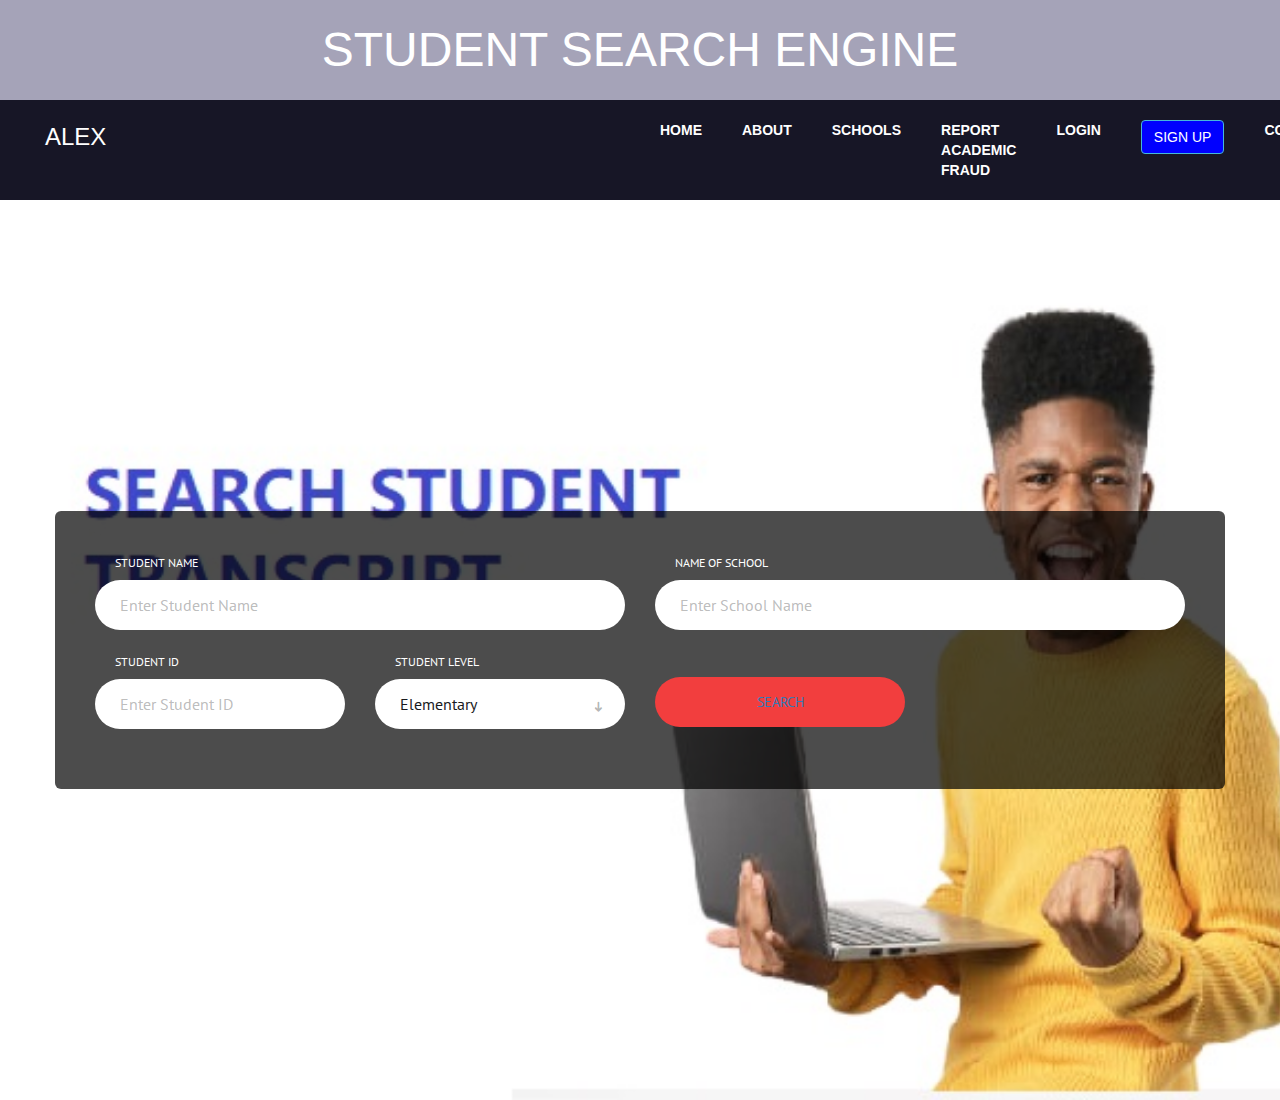
<file: Alex/index.html>
<!DOCTYPE html>
<html lang="en">

<head>
	<meta charset="utf-8">
	<meta http-equiv="X-UA-Compatible" content="IE=edge">
	<meta name="viewport" content="width=device-width, initial-scale=1">

	<title>Alex</title>

	<!-- Google font -->
	<link href="https://fonts.googleapis.com/css?family=PT+Sans:400" rel="stylesheet">

	<!-- Bootstrap -->
	<link type="text/css" rel="stylesheet" href="css/bootstrap.min.css" />

	<!-- Custom stlylesheet -->
	<link type="text/css" rel="stylesheet" href="css/style.css" />
	<link type="text/css" rel="stylesheet" href="css/header.css" />
	<script type="text/javascript" src="header.js"></script>

</head>

<body>
	<!-- Nav Bar -->

			<div class="text">
        <h2>STUDENT SEARCH ENGINE</h2>
    </div>
    <div class="nav">
        <div class="logo">
            <a href="index.php">ALEX</a>
        </div>
        <ul>
            <li><a href="index.php">Home</a></li>
            <li><a href="about.html">About</a></li>
            <li><a href="schools.php">Schools</a></li>
            <li><a href="fraud.php">Report Academic Fraud</a></li>
            <li><a href="login.php">Login</a></li>
            <li class="nav-iten">
                    <a href="register.php"><button class="btn btn-info" style="background-color:blue;"> SIGN UP</button></a>
                  </li>
            <li><a href="contact.php">Contact</a></li>
        </ul>
    </div>
  <!-- End Nav Bar -->

	<div id="booking" class="section">
		<div class="section-center">
			<div class="container">
				<div class="row">
					<div class="booking-form">
						<form>
							<!--<div class="form-group">
								<div class="form-checkbox">
									<label for="roundtrip">
										<input type="radio" id="roundtrip" name="flight-type">
										<span></span>Roundtrip
									</label>
									<label for="one-way">
										<input type="radio" id="one-way" name="flight-type">
										<span></span>One way
									</label>
									<label for="multi-city">
										<input type="radio" id="multi-city" name="flight-type">
										<span></span>Multi-City
									</label>
								</div>
							</div> -->
							<div class="row">
								<div class="col-md-6">
									<div class="form-group">
										<span class="form-label">Student Name</span>
										<input class="form-control" type="text" placeholder="Enter Student Name">
									</div>
								</div>
								<div class="col-md-6">
									<div class="form-group">
										<span class="form-label">Name of School</span>
										<input class="form-control" type="text" placeholder="Enter School Name">
									</div>
								</div>
							</div>
							<div class="row">
								<div class="col-md-3">
									<div class="form-group">
										<span class="form-label">Student ID</span>
										<input class="form-control" type="number" placeholder="Enter Student ID">
									</div>
								</div>
								<div class="col-md-3">
									<div class="form-group">
										<span class="form-label">Student Level</span>
										<select class="form-control">
											<option>Elementary</option>
											<option>Junior High</option>
											<option>Senior High</option>
										</select>
										<span class="select-arrow"></span>
									</div>
								</div>
								<div class="col-md-3">
									<div class="form-btn">
										<button class="submit-btn"><a href="student.html">SEARCH</a></button>
									</div>
								</div>
							</div>
						</form>
					</div>
				</div>
			</div>
		</div>
	</div>
</body>

</html>
</file>
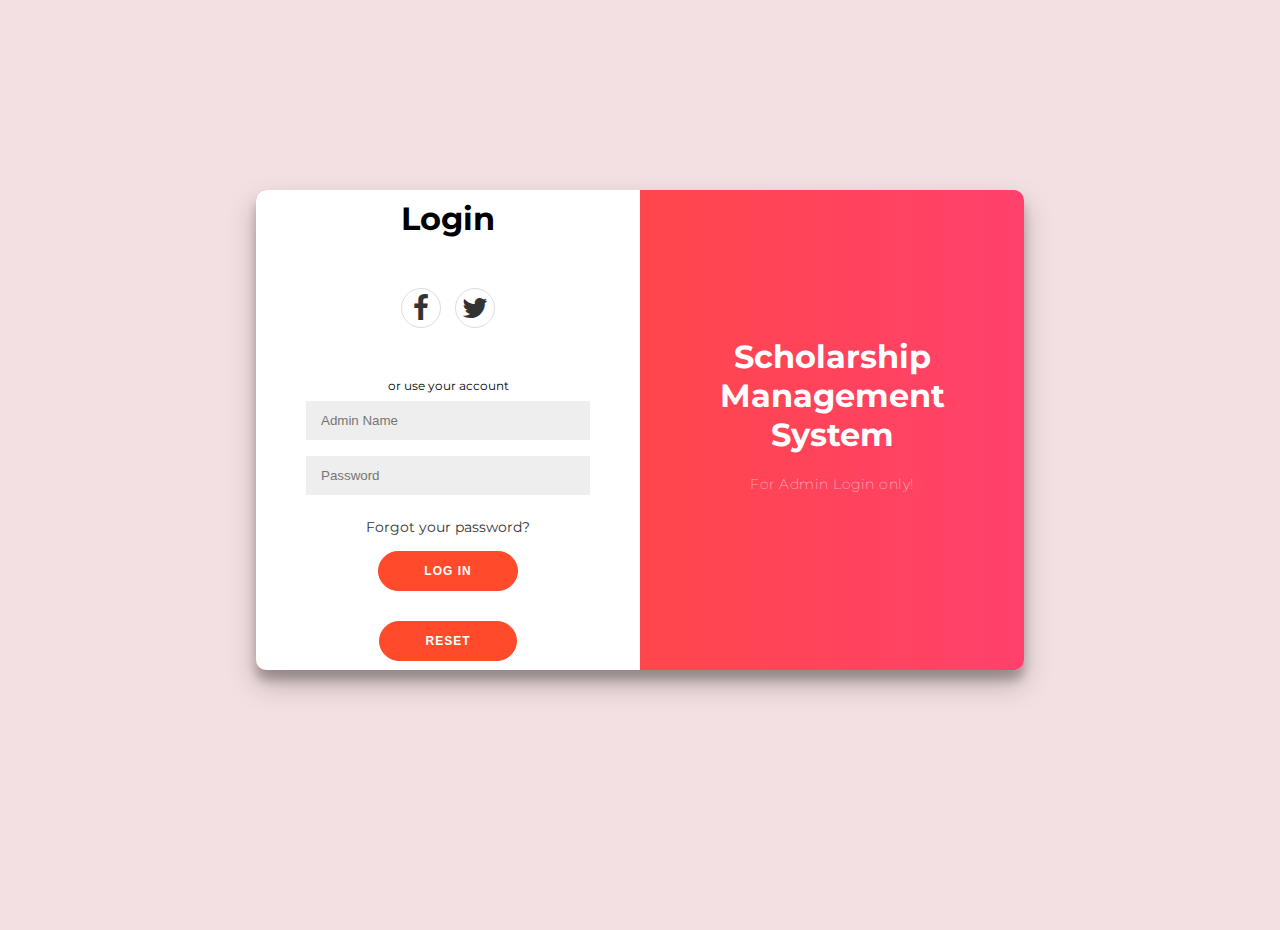
<file: Scholarship Management/Project Code/index.html>
<!DOCTYPE html>
<html>
<head>
  <link rel="stylesheet" href="login.css">
  <link rel="stylesheet" href="https://cdnjs.cloudflare.com/ajax/libs/font-awesome/4.7.0/css/font-awesome.min.css">
  <script type="text/javascript" src="login.js"></script>
  <title>Scholarship Management System</title>
</head>
<body>
  <div class="container" id="container">
    <div class="form-container log-in-container">
      <form action="#">
        <h1>Login</h1>
        <div class="social-container">
          <a href="#" class="social"><i class="fa fa-facebook fa-2x"></i></a>
          <a href="#" class="social"><i class="fab fa fa-twitter fa-2x"></i></a>
        </div>
        <span>or use your account</span>
        <input type="email" placeholder="Admin Name" id="email" />
        <input type="password" placeholder="Password" id="pwd1" />
        <a href="#">Forgot your password?</a>
        <button onclick="login()">Log In</button>
        <div style="height:30px;"></div>
        <button onclick="clearFunc()">Reset</button>
      </form>
    </div>
    <div class="overlay-container">
      <div class="overlay">
        <div class="overlay-panel overlay-right">
          <h1>Scholarship Management System</h1>
          <p>For Admin Login only!</p>
        </div>
      </div>
    </div>
  </div>
</body>
</html>
</file>
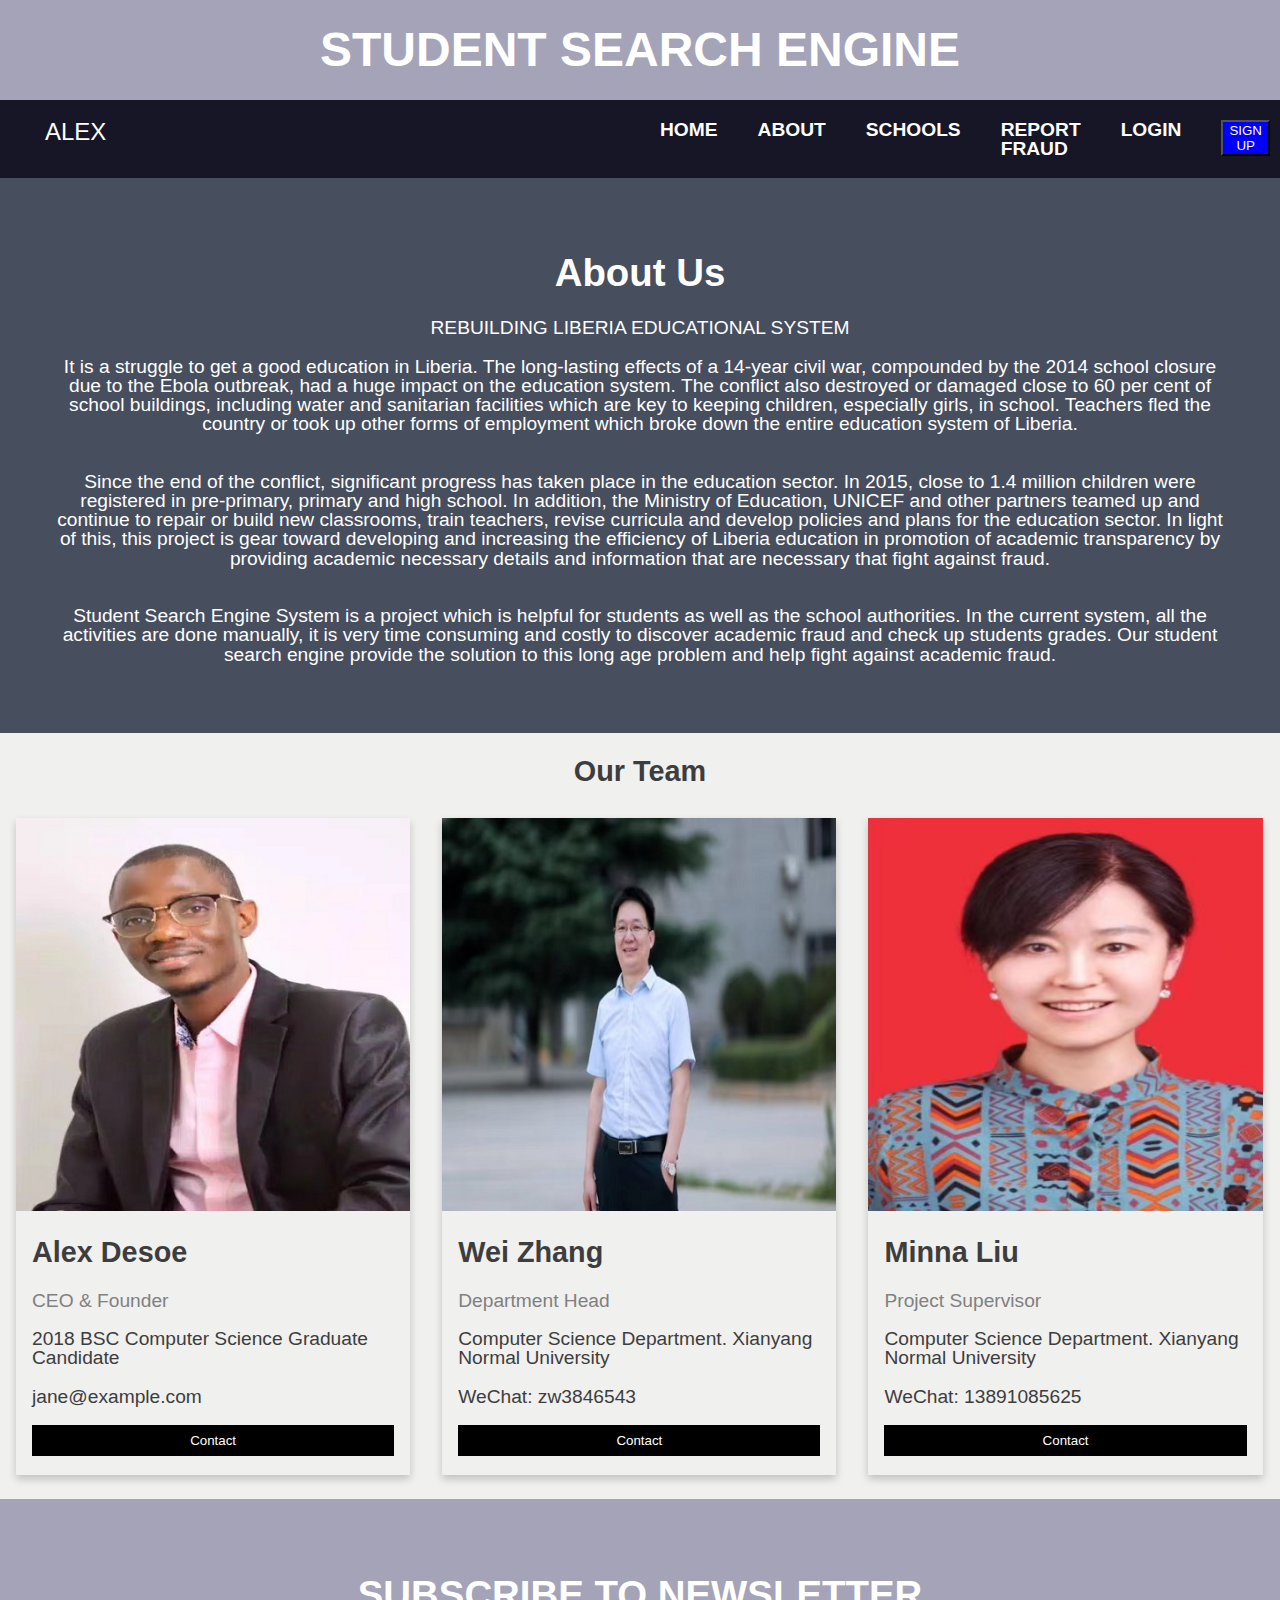
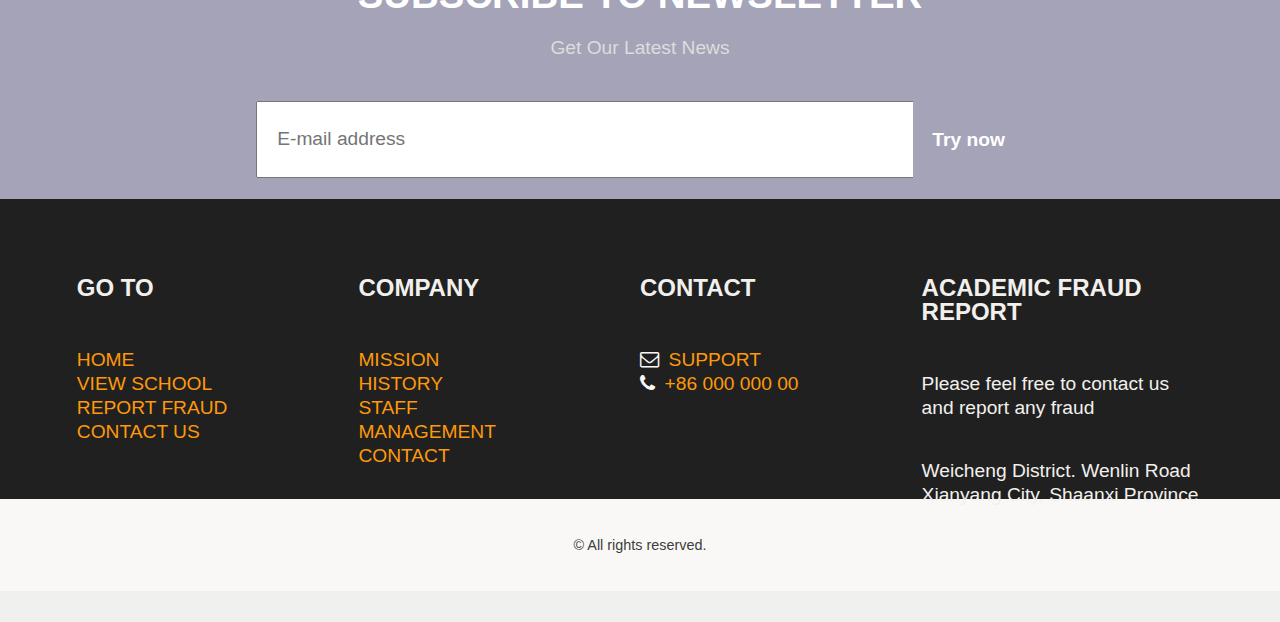
<file: Alex/about.html>
<!DOCTYPE html>
<html>
<head>
	<meta charset="utf-8">
	<meta name="viewport" content="width=device-width, initial-scale=1">
	<title>About</title>
	<link type="text/css" rel="stylesheet" href="css/style.css" />
	<link type="text/css" rel="stylesheet" href="css/footer.css" />
	<link type="text/css" rel="stylesheet" href="css/about.css" />
	<link type="text/css" rel="stylesheet" href="css/header.css" />
	<script type="text/javascript" src="header.js"></script>
</head>
<body>

	<!-- Nav Bar -->

			<div class="text">
        <h2>STUDENT SEARCH ENGINE</h2>
    </div>
    <div class="nav">
        <div class="logo">
            <a href="index.php">ALEX</a>
        </div>
        <ul>
            <li><a href="index.php">Home</a></li>
            <li><a href="about.html">About</a></li>
            <li><a href="schools.php">Schools</a></li>
            <li><a href="fraud.php">Report Fraud</a></li>
            <li><a href="login.php">Login</a></li>
            <li class="nav-iten">
                    <a href="register.php"><button class="btn btn-info" style="background-color:blue; color:white;"> SIGN UP</button></a>
                  </li>
            <li><a href="contact.php">Contact</a></li>
        </ul>
    </div>
  <!-- End Nav Bar -->

<!-- About Us  -->
	<div class="about-section">
  <h1>About Us</h1>
  <p>REBUILDING LIBERIA EDUCATIONAL SYSTEM</p>
  <p>It is a struggle to get a good education in Liberia. The long-lasting effects of a 14-year civil war, compounded by the 2014 school closure due to the Ebola outbreak,  had a huge impact on the education system. The conflict also destroyed or damaged close to 60 per cent of school buildings, including water and sanitarian facilities which are key to keeping children, especially girls, in school. Teachers fled the country or took up other forms of employment which broke down the entire education system of Liberia.<br><br><br>
Since the end of the conflict, significant progress has taken place in the education sector. In 2015, close to 1.4 million children were registered in pre-primary, primary and high school. In addition, the Ministry of Education, UNICEF and other partners teamed up and continue to repair or build new classrooms, train teachers, revise curricula and develop policies and plans for the education sector.
In light of this, this project is gear toward developing and increasing the efficiency of Liberia education in promotion of academic transparency by providing academic necessary details and information that are necessary that fight against fraud. <br><br><br>
Student Search Engine System is a project which is helpful for students as well as the school authorities. In the current system, all the activities are done manually, it is very time consuming and costly to discover academic fraud and check up students grades. Our student search engine provide the solution to this long age problem and help fight against academic fraud. </p>
</div>

<!-- Team Members -->

<h2 style="text-align:center">Our Team</h2>
<div class="row">
  <div class="column">
    <div class="card">
      <img src="alex1.jpg" alt="Jane" style="width:100%">
      <div class="container">
        <h2>Alex Desoe</h2>
        <p class="title">CEO & Founder</p>
        <p>2018 BSC Computer Science Graduate Candidate</p>
        <p>jane@example.com</p>
        <p><button class="button">Contact</button></p>
      </div>
    </div>
  </div>

  <div class="column">
    <div class="card">
      <img src="222a.jpg" alt="Wei Zhang" style="width:100%">
      <div class="container">
        <h2>Wei Zhang</h2>
        <p class="title">Department Head</p>
        <p>Computer Science Department. Xianyang Normal University</p>
        <p>WeChat: zw3846543</p>
        <p><button class="button">Contact</button></p>
      </div>
    </div>
  </div>

  <div class="column">
    <div class="card">
      <img src="111a.jpg" alt="Minna Liu" style="width:100%">
      <div class="container">
        <h2>Minna Liu</h2>
        <p class="title">Project Supervisor</p>
        <p>Computer Science Department. Xianyang Normal University</p>
        <p>WeChat: 13891085625</p>
        <p><button class="button">Contact</button></p>
      </div>
    </div>
  </div>
</div>


<!-- Footer --> 
<div id="footer"> 
    <section id="cta"> 
        <h2>Subscribe to Newsletter</h2> 
        <p>Get Our Latest News</p> 
        <form> 
            <input type="text" placeholder="E-mail address" /> 
            <input type="submit" value="Try now" /> 
        </form> 
    </section> 
    <section id="resources"> 
        <h2>Academic</h2> 
        <div id="modules"> 
            <h2>Fraid</h2> 
            <div class="module"> 
                <h3>GO TO</h3> 
                <ul> 
                    <li><a href="index.php">Home</a></li> 
                    <li><a href="school.php">View School</a></li> 
                    <li><a href="fraud.php">Report Fraud</a></li> 
                    <li><a href="contact.php">Contact Us</a></li> 
                </ul> 
            </div> 
            <div class="module"> 
                <h3>Company</h3> 
                <ul> 
                    <li><a href="about.html">Mission</a></li> 
                    <li><a href="about.html">History</a></li> 
                    <li><a href="about.html">Staff</a></li> 
                    <li><a href="#">Management</a></li> 
                    <li><a href="contact.php">Contact</a></li> 
                </ul> 
            </div> 
            <div class="module"> 
                <h3>Contact</h3> 
                <ul> 
                    <li class="mail"><a href="">Support</a></li> 
                    <li class="phone"><a href="">+86 000 000 00</a></li> 
                </ul> 
            </div> 
            <div class="module"> 
                <h3>Academic Fraud Report</h3> 
                <p>Please feel free to contact us and report any fraud</p> 
                <ul> 
                    <li>Weicheng District. Wenlin Road</li> 
                    <li>Xianyang City, Shaanxi Province</li> 
                </ul> 
            </div> 
        </div> 
    </section> 
    <div id="signature" aria-hidden="true"></div> 
    <footer id="legal"> 
        <p>&copy; All rights reserved.</p> 
    </footer> 
</div> 

</body>
</html>
</file>
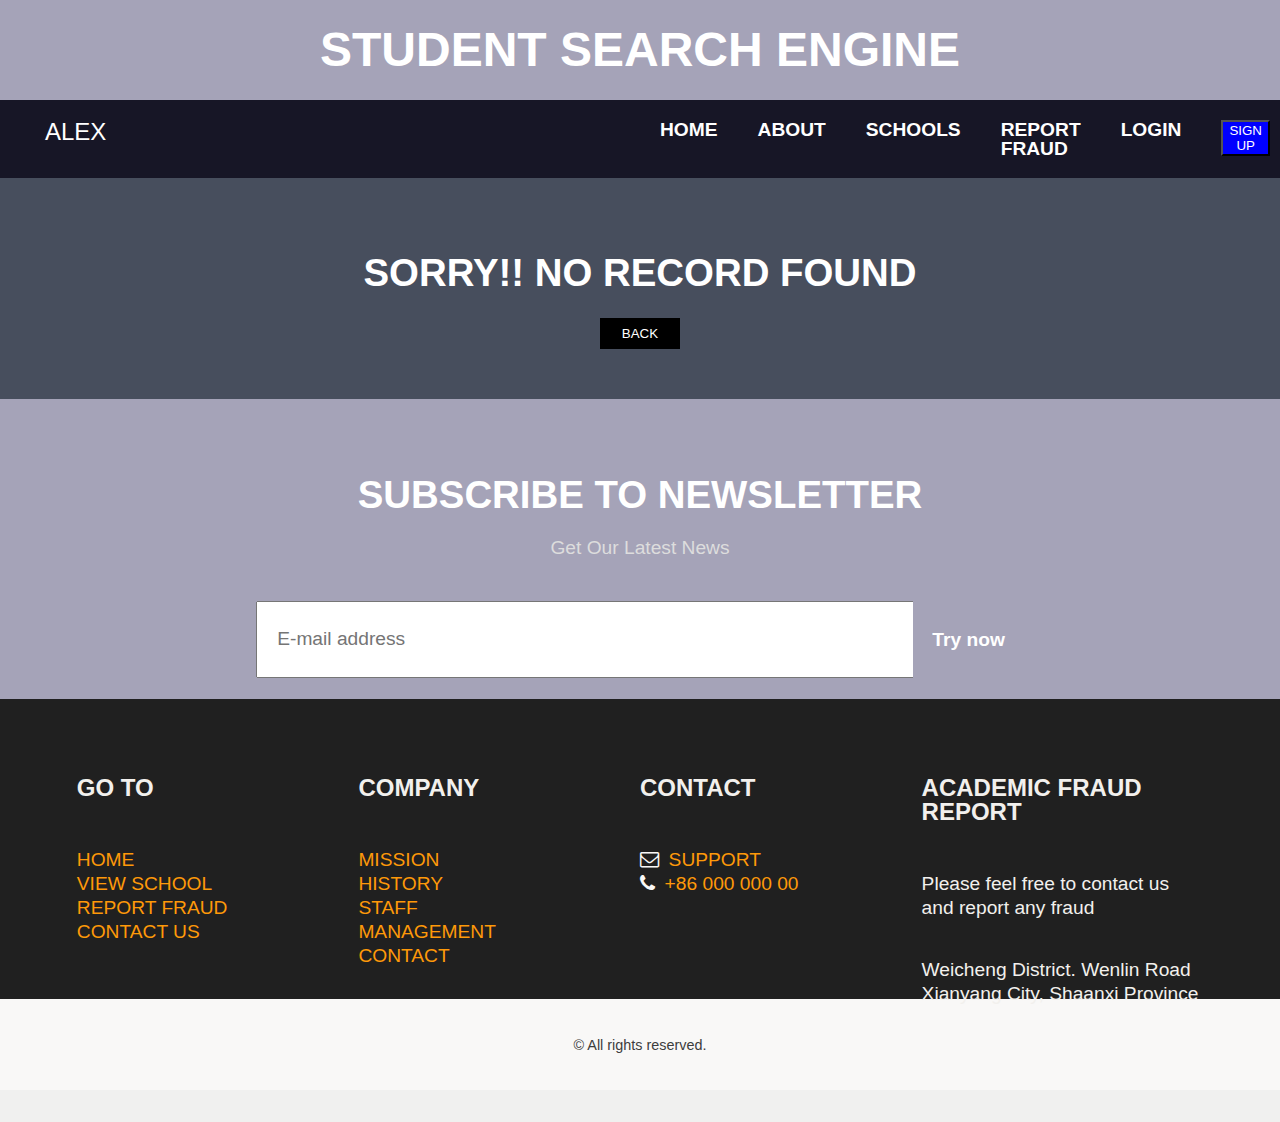
<file: Alex/NoRecord.html>
<!DOCTYPE html>
<html>
<head>
	<meta charset="utf-8">
	<meta name="viewport" content="width=device-width, initial-scale=1">
	<title>404</title>
	<link type="text/css" rel="stylesheet" href="css/style.css" />
	<link type="text/css" rel="stylesheet" href="css/footer.css" />
	<link type="text/css" rel="stylesheet" href="css/about.css" />
	<link type="text/css" rel="stylesheet" href="css/header.css" />
	<script type="text/javascript" src="header.js"></script>
</head>
<body>

	<!-- Nav Bar -->

			<div class="text">
        <h2>STUDENT SEARCH ENGINE</h2>
    </div>
    <div class="nav">
        <div class="logo">
            <a href="index.php">ALEX</a>
        </div>
        <ul>
            <li><a href="index.php">Home</a></li>
            <li><a href="about.html">About</a></li>
            <li><a href="schools.php">Schools</a></li>
            <li><a href="fraud.php">Report Fraud</a></li>
            <li><a href="login.php">Login</a></li>
            <li class="nav-iten">
                    <a href="register.php"><button class="btn btn-info" style="background-color:blue; color:white;"> SIGN UP</button></a>
                  </li>
            <li><a href="contact.php">Contact</a></li>
        </ul>
    </div>
  <!-- End Nav Bar -->

<!-- About Us  -->
	<div class="about-section">
  <h1>SORRY!! NO RECORD FOUND</h1>
  <a href="index.php"><button class="button" style="width:80PX; align-content: center;">BACK</button></a>
  
  
</div>



<!-- Footer --> 
<div id="footer"> 
    <section id="cta"> 
        <h2>Subscribe to Newsletter</h2> 
        <p>Get Our Latest News</p> 
        <form> 
            <input type="text" placeholder="E-mail address" /> 
            <input type="submit" value="Try now" /> 
        </form> 
    </section> 
    <section id="resources"> 
        <h2>Academic</h2> 
        <div id="modules"> 
            <h2>Fraid</h2> 
            <div class="module"> 
                <h3>GO TO</h3> 
                <ul> 
                    <li><a href="index.php">Home</a></li> 
                    <li><a href="school.php">View School</a></li> 
                    <li><a href="fraud.php">Report Fraud</a></li> 
                    <li><a href="contact.php">Contact Us</a></li> 
                </ul> 
            </div> 
            <div class="module"> 
                <h3>Company</h3> 
                <ul> 
                    <li><a href="about.html">Mission</a></li> 
                    <li><a href="about.html">History</a></li> 
                    <li><a href="about.html">Staff</a></li> 
                    <li><a href="#">Management</a></li> 
                    <li><a href="contact.php">Contact</a></li> 
                </ul> 
            </div> 
            <div class="module"> 
                <h3>Contact</h3> 
                <ul> 
                    <li class="mail"><a href="">Support</a></li> 
                    <li class="phone"><a href="">+86 000 000 00</a></li> 
                </ul> 
            </div> 
            <div class="module"> 
                <h3>Academic Fraud Report</h3> 
                <p>Please feel free to contact us and report any fraud</p> 
                <ul> 
                    <li>Weicheng District. Wenlin Road</li> 
                    <li>Xianyang City, Shaanxi Province</li> 
                </ul> 
            </div> 
        </div> 
    </section> 
    <div id="signature" aria-hidden="true"></div> 
    <footer id="legal"> 
        <p>&copy; All rights reserved.</p> 
    </footer> 
</div> 

</body>
</html>
</file>
<file: Alex/css/style.css>
.section {
	position: relative;
	height: 100vh;
}

.section .section-center {
	position: absolute;
	top: 50%;
	left: 0;
	right: 0;
	-webkit-transform: translateY(-50%);
	transform: translateY(-50%);
}

#booking {
	font-family: 'PT Sans', sans-serif;
	background-image: url('../img/background1.jpg');
	background-size: cover;
	background-position: center;
}

.booking-form {
	background: rgba(0, 0, 0, 0.7);
	padding: 40px;
	border-radius: 6px;
}

.booking-form .form-group {
	position: relative;
	margin-bottom: 20px;
}

.booking-form .form-control {
	background-color: #fff;
	height: 50px;
	color: #191a1e;
	border: none;
	font-size: 16px;
	font-weight: 400;
	-webkit-box-shadow: none;
	box-shadow: none;
	border-radius: 40px;
	padding: 0px 25px;
}

.booking-form .form-control::-webkit-input-placeholder {
	color: rgba(82, 82, 84, 0.4);
}

.booking-form .form-control:-ms-input-placeholder {
	color: rgba(82, 82, 84, 0.4);
}

.booking-form .form-control::placeholder {
	color: rgba(82, 82, 84, 0.4);
}

.booking-form input[type="date"].form-control:invalid {
	color: rgba(82, 82, 84, 0.4);
}

.booking-form select.form-control {
	-webkit-appearance: none;
	-moz-appearance: none;
	appearance: none;
}

.booking-form select.form-control+.select-arrow {
	position: absolute;
	right: 10px;
	bottom: 6px;
	width: 32px;
	line-height: 32px;
	height: 32px;
	text-align: center;
	pointer-events: none;
	color: rgba(0, 0, 0, 0.3);
	font-size: 14px;
}

.booking-form select.form-control+.select-arrow:after {
	content: '\279C';
	display: block;
	-webkit-transform: rotate(90deg);
	transform: rotate(90deg);
}

.booking-form .form-label {
	display: block;
	margin-left: 20px;
	margin-bottom: 5px;
	font-weight: 400;
	text-transform: uppercase;
	line-height: 24px;
	height: 24px;
	font-size: 12px;
	color: #fff;
}

.booking-form .form-checkbox input {
	position: absolute !important;
	margin-left: -9999px !important;
	visibility: hidden !important;
}

.booking-form .form-checkbox label {
	position: relative;
	padding-top: 4px;
	padding-left: 30px;
	font-weight: 400;
	color: #fff;
}

.booking-form .form-checkbox label+label {
	margin-left: 15px;
}

.booking-form .form-checkbox input+span {
	position: absolute;
	left: 2px;
	top: 4px;
	width: 20px;
	height: 20px;
	background: #fff;
	border-radius: 50%;
}

.booking-form .form-checkbox input+span:after {
	content: '';
	position: absolute;
	top: 50%;
	left: 50%;
	width: 0px;
	height: 0px;
	border-radius: 50%;
	background-color: #f23e3e;
	-webkit-transition: 0.2s all;
	transition: 0.2s all;
	-webkit-transform: translate(-50%, -50%);
	transform: translate(-50%, -50%);
}

.booking-form .form-checkbox input:not(:checked)+span:after {
	opacity: 0;
}

.booking-form .form-checkbox input:checked+span:after {
	opacity: 1;
	width: 10px;
	height: 10px;
}

.booking-form .form-btn {
	margin-top: 27px;
}

.booking-form .submit-btn {
	color: #fff;
	background-color: #f23e3e;
	font-weight: 400;
	height: 50px;
	font-size: 14px;
	border: none;
	width: 100%;
	border-radius: 40px;
	text-transform: uppercase;
	-webkit-transition: 0.2s all;
	transition: 0.2s all;
}

.booking-form .submit-btn:hover,
.booking-form .submit-btn:focus {
	opacity: 0.9;
}

/* Nav Bar */
#mainNav {
  background-image: linear-gradient(90deg, #439EE0 0%, #26ADE6 100%);
  /*margin-top: -0.5%;*/
  padding-top: 1rem;
  padding-bottom: 3rem;
  margin-bottom: 0;
}

.navbar-toggler.navbar-toggler-right {
  color:white;
  border: 1px solid white;
  font-size: 1.2rem;
  padding: 1rem;
}

.navbar-light .navbar-nav .nav-link {
  font-size: 1.2rem;
  color: #ffffff;
  letter-spacing: 0.8px;
  text-align: center;
  padding-right: 5rem;
}

.navbar-brand.js-scroll-trigger {
  color: #ffffff;
  font-size: 2rem;
}
.logo{
	height: 50px;
	width: 50px;
}
</file>
<file: Alex/css/header.css>
body
{
    margin: 0;
    padding: 0;
    font-family: arial, sans-serif;
}
.text{
    text-align: center;
    height: 100px;
    background: #a5a3b8;
    color: #FFF;
}
.text h2{
    margin: 0;
    line-height: 100px;
    font-size: 48px;
}
.nav{
    background: #171626;
    color: #FFF;
    display: flex
}
.nav .logo{
    font-size: 24px;
    padding: 20px;
    margin-left: 25px
}
.nav .logo a{
    color: #FFF;
    text-decoration: none
}
.nav ul{
    margin: 0;
    padding: 0;
    display: flex;
    width: 50%;
    margin-left: auto
}
ul li{
    padding: 20px;
    list-style: none
}
ul li a{
    color: #FFF;
    display: block;
    text-decoration: none;
    text-transform: uppercase;
    font-weight: bold
}
section{
    height: 300px;
}
.sticky{
    position: fixed;
    top: 0;
    left: 0;
    width: 100%
}
</file>
<file: Scholarship Management/Project Code/login.css>
@import url('https://fonts.googleapis.com/css?family=Montserrat:400,800');

* {
	box-sizing: border-box;
}

body {
	background: #f3e0e2;
	display: flex;
	justify-content: center;
	align-items: center;
	flex-direction: column;
	font-family: 'Montserrat', sans-serif;
	height: 100vh;
	margin: -20px 0 50px;
}

h1 {
	font-weight: bold;
	margin: 0;
}

p {
	font-size: 14px;
	font-weight: 100;
	line-height: 20px;
	letter-spacing: 0.5px;
	margin: 20px 0 30px;
}

span {
	font-size: 12px;
}

a {
	color: #333;
	font-size: 14px;
	text-decoration: none;
	margin: 15px 0;
}

button {
	border-radius: 20px;
	border: 1px solid #FF4B2B;
	background-color: #FF4B2B;
	color: #FFFFFF;
	font-size: 12px;
	font-weight: bold;
	padding: 12px 45px;
	letter-spacing: 1px;
	text-transform: uppercase;
	transition: transform 80ms ease-in;
}

form {
	background-color: #FFFFFF;
	display: flex;
	align-items: center;
	justify-content: center;
	flex-direction: column;
	padding: 0 50px;
	height: 100%;
	text-align: center;
}

input {
	background-color: #eee;
	border: none;
	padding: 12px 15px;
	margin: 8px 0;
	width: 100%;
}

.container {
	background-color: #fff;
	border-radius: 10px;
  	box-shadow: 0 14px 28px rgba(0,0,0,0.25), 0 10px 10px rgba(0,0,0,0.22);
	position: relative;
	overflow: hidden;
	width: 768px;
	max-width: 100%;
	min-height: 480px;
}

.form-container {
	position: absolute;
	top: 0;
	height: 100%;
}

.log-in-container {
	left: 0;
	width: 50%;
	z-index: 2;
}


.overlay-container {
	position: absolute;
	top: 0;
	left: 50%;
	width: 50%;
	height: 100%;
}


.overlay {
	background: #FF416C;
	background: -webkit-linear-gradient(to right, #FF4B2B, #FF416C);
	background: linear-gradient(to right, #FF4B2B, #FF416C);
	background-repeat: no-repeat;
	background-size: cover;
	background-position: 0 0;
	color: #FFFFFF;
	position: relative;
	left: -100%;
	height: 100%;
	width: 200%;
}

.overlay-panel {
	position: absolute;
	display: flex;
	align-items: center;
	justify-content: center;
	flex-direction: column;
	padding: 0 40px;
	text-align: center;
	top: 0;
	height: 100%;
	width: 50%;
}


.overlay-right {
	right: 0;
}


.social-container {
	margin: 50px 0;
}

.social-container a {
	border: 1px solid #DDDDDD;
	border-radius: 50%;
	display: inline-flex;
	justify-content: center;
	align-items: center;
	margin: 0 5px;
	height: 40px;
	width: 40px;
}
</file>
<file: Alex/css/about.css>
body {
  font-family: Arial, Helvetica, sans-serif;
  margin: 0;
}

html {
  box-sizing: border-box;
}

*, *:before, *:after {
  box-sizing: inherit;
}

.column {
  float: left;
  width: 33.3%;
  margin-bottom: 16px;
  padding: 0 8px;
}

.card {
  box-shadow: 0 4px 8px 0 rgba(0, 0, 0, 0.2);
  margin: 8px;
}

.about-section {
  padding: 50px;
  text-align: center;
  background-color: #474e5d;
  color: white;
}

.container {
  padding: 0 16px;
}

.container::after, .row::after {
  content: "";
  clear: both;
  display: table;
}

.title {
  color: grey;
}

.button {
  border: none;
  outline: 0;
  display: inline-block;
  padding: 8px;
  color: white;
  background-color: #000;
  text-align: center;
  cursor: pointer;
  width: 100%;
}

.button:hover {
  background-color: #555;
}

@media screen and (max-width: 650px) {
  .column {
    width: 100%;
    display: block;
  }
}
</file>
<file: Alex/css/footer.css>
/* Simple reset */
html, body, #body *, #footer *{ margin: 0; padding: 0; display: block; color: #3d3d3d; font-family: "Open Sans", sans-serif; font-size: inherit; font-weight: normal; text-decoration: none; line-height: 1; outline: 0; } 
 
/* FontAwesome */
    @font-face{ font-family: "FontAwesome"; src: url("https://maxcdn.bootstrapcdn.com/font-awesome/4.7.0/fonts/fontawesome-webfont.eot?v=4.7.0"); src: url("https://maxcdn.bootstrapcdn.com/font-awesome/4.7.0/fonts/fontawesome-webfont.eot?#iefix&v=4.7.0") format("embedded-opentype"), url("https://maxcdn.bootstrapcdn.com/font-awesome/4.7.0/fonts/fontawesome-webfont.woff2?v=4.7.0") format("woff2"), url("https://maxcdn.bootstrapcdn.com/font-awesome/4.7.0/fonts/fontawesome-webfont.woff?v=4.7.0") format("woff"), url("https://maxcdn.bootstrapcdn.com/font-awesome/4.7.0/fonts/fontawesome-webfont.ttf?v=4.7.0") format("truetype"), url("https://maxcdn.bootstrapcdn.com/font-awesome/4.7.0/fonts/fontawesome-webfont.svg?v=4.7.0#fontawesomeregular") format("svg"); font-weight: normal; font-style: normal; } 
 
/* Queries */
    /* Min */
    @media (min-width: 0){ 
        html{ font-size: 50%;  } 
            body{ min-width: 200px; background: #f0f0ef; } 
                #body{  } 
                    #page{ padding: 4em; background: #fff; } 
                        #page > h2{ color: #444; font-size: 1.25em; font-weight: 600; text-transform: uppercase; } 
                        #page > p{ margin-top: 2em; line-height: 1.25; } 
                #footer{ background: #202020; } 
                    #cta{ padding: 4em; background: #a5a3b8; } 
                        #cta > h2{ color: #fff; font-size: 2em; font-weight: 600; text-transform: uppercase; text-align: center; } 
                        #cta > p{ margin-top: 1em; color: #ddd; text-align: center; line-height: 1.5; } 
                        #cta > form{ margin: 0 auto; margin-top: 2em; max-width: 40em; } 
                            #cta > form{ position: relative; } 
                                #cta > form > input[type=text]{ padding: 1em; padding-right: 7em; width: 100%; height: 4em; -moz-box-sizing: border-box; -webkit-box-sizing: border-box; box-sizing: border-box; } 
                                #cta > form > input[type=submit]{ position: absolute; top: 0; right: 0; bottom: 0; padding: 1em; height: 4em; color: #fff; font-weight: 600; background: #a5a3b8; border: 0; cursor: pointer; } 
                                #cta > form > input[type=submit]:hover{ background: #abaabd; } 
                    #resources{  } 
                        #resources > h2{ display: none; }
                        #modules{ padding: 4em; margin-bottom: -2em; } 
                            #modules > h2{ display: none; } 
                            #modules > .module{  } 
                                #modules > .module > h3{ margin-bottom: 2em; color: #f2f0ed; font-size: 1.25em; font-weight: 600; text-transform: uppercase; text-align: center; } 
                                #modules > .module > p{ margin-bottom: 2em; color: #f2f0ed; line-height: 1.25; } 
                                #modules > .module > ul{ margin-bottom: 2em; } 
                                    #modules > .module > ul > li{ color: #f2f0ed; line-height: 1.25; } 
                                        #modules > .module > ul > li > a{ color: #fe9909; line-height: 1.25; } 
                                        #modules > .module > ul > li.mail > a:before{ content: "\f003"; margin: 0 0.5em 0 0; display: inline-block; color: #f9f8f7; font-family: "FontAwesome"; text-align: center; } 
                                        #modules > .module > ul > li.phone > a:before{ content: "\f095"; margin: 0 0.5em 0 0; display: inline-block; color: #f9f8f7; font-family: "FontAwesome"; text-align: center; } 
                                        #modules > .module > ul > li.facebook > a:before{ content: "\f09a"; margin: 0 0.5em 0 0; display: inline-block; color: #f9f8f7; font-family: "FontAwesome"; text-align: center; } 
                                        #modules > .module > ul > li.twitter > a:before{ content: "\f099"; margin: 0 0.5em 0 0; display: inline-block; color: #f9f8f7; font-family: "FontAwesome"; text-align: center; } 
                                        #modules > .module > ul > li > a:hover{ color: #fdca40; } 
                    #signature{  } 
                    #legal{ padding: 2em 4em; background: #f9f8f7; } 
                        #legal > p{ font-size: 0.75em; text-align: center; } 
                            #legal > p > a{ display: inline; color: #fe9909; line-height: 1.25; text-decoration: underline; } 
                            #legal > p > a:hover{ color: #fdca40; } 
    }
    /* Bricks */
    @media (min-width: 200px){ 
        html{ font-size: 4vw; } 
            body{  } 
    } 
    /* Smartphones */
    @media (min-width: 300px){ 
        html{  } 
            body{  } 
    } 
    /* Retina */
    @media (min-width: 479px){ 
        html{ font-size: 120%; } 
            body{  } 
    } 
    /* Tablet */
    @media (min-width: 768px){ 
        html{  } 
            body{  } 
                #body{  } 
                    #resources{  } 
                        #modules{ overflow: hidden; } 
                            #modules > .module{ float: left; width: 50%; } 
                                #modules > .module > h3{ text-align: left; } 
                                #modules > .module:nth-child(odd) > h3{ text-align: right; } 
                                #modules > .module > p{  }  
                                #modules > .module:nth-child(odd) > p{ text-align: right; } 
                                #modules > .module > ul{  } 
                                    #modules > .module > ul > li{  } 
                                    #modules > .module:nth-child(odd) > ul > li{ text-align: right; } 
                                        #modules > .module > ul > li > a{  } 
    } 
    /* Desktop */
    @media (min-width: 979px){ 
        html{  } 
            body{  } 
                #body{  } 
                    #resources{  } 
                        #modules{  } 
                            #modules > .module{ width: 25%; } 
                                #modules > .module > h3{ text-align: left; } 
                                #modules > .module:nth-child(odd) > h3{ text-align: left; } 
                                #modules > .module > p{  } 
                                #modules > .module:nth-child(odd) > p{ text-align: left; } 
                                #modules > .module > ul{  } 
                                    #modules > .module > ul > li{  } 
                                    #modules > .module:nth-child(odd) > ul > li{ text-align: left; } 
                                        #modules > .module > ul > li > a{  } 
    } 
    /* Widescreen */
    @media (min-width: 1800px){ 
        html{ font-size: 1.067vw; } 
            body{  } 
    } 
    /* Max */
    @media (min-width: 2800px){ 
        html{ font-size: 186.7%; } 
            body{  } 
    }
</file>
